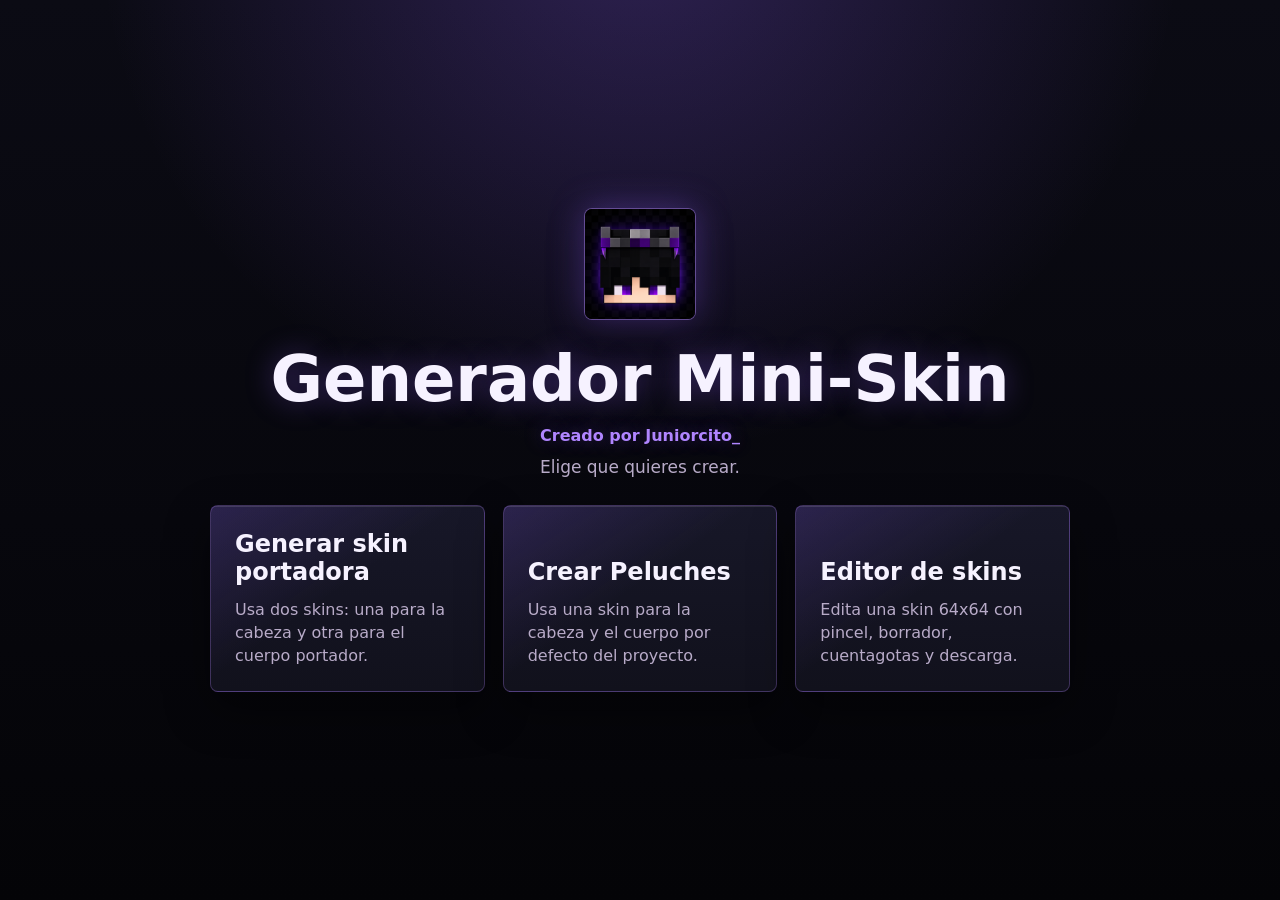
<file: index.html>
<!DOCTYPE html>
<html lang="es">
<head>
	<meta charset="UTF-8">
	<meta name="viewport" content="width=device-width, initial-scale=1.0">
	<title>Generador Mini-Skin</title>
	<link rel="stylesheet" href="css/styles.css">
	<link rel="icon" href="assets/main-icon.png">
</head>
<body class="home-page">
	<main class="home-shell">
		<img class="main-icon" src="assets/main-icon.png" alt="Icono de Juniorcito_">
		<h1>Generador Mini-Skin</h1>
		<p class="credits">Creado por Juniorcito_</p>
		<p class="home-subtitle">Elige que quieres crear.</p>

		<nav class="mode-grid" aria-label="Opciones del generador">
			<a class="mode-card" href="skin-carrier.html">
				<span class="mode-title">Generar skin portadora</span>
				<span class="mode-copy">Usa dos skins: una para la cabeza y otra para el cuerpo portador.</span>
			</a>

			<a class="mode-card" href="peluches.html">
				<span class="mode-title">Crear Peluches</span>
				<span class="mode-copy">Usa una skin para la cabeza y el cuerpo por defecto del proyecto.</span>
			</a>

			<a class="mode-card" href="skin-editor.html">
				<span class="mode-title">Editor de skins</span>
				<span class="mode-copy">Edita una skin 64x64 con pincel, borrador, cuentagotas y descarga.</span>
			</a>
		</nav>
	</main>
</body>
</html>
</file>
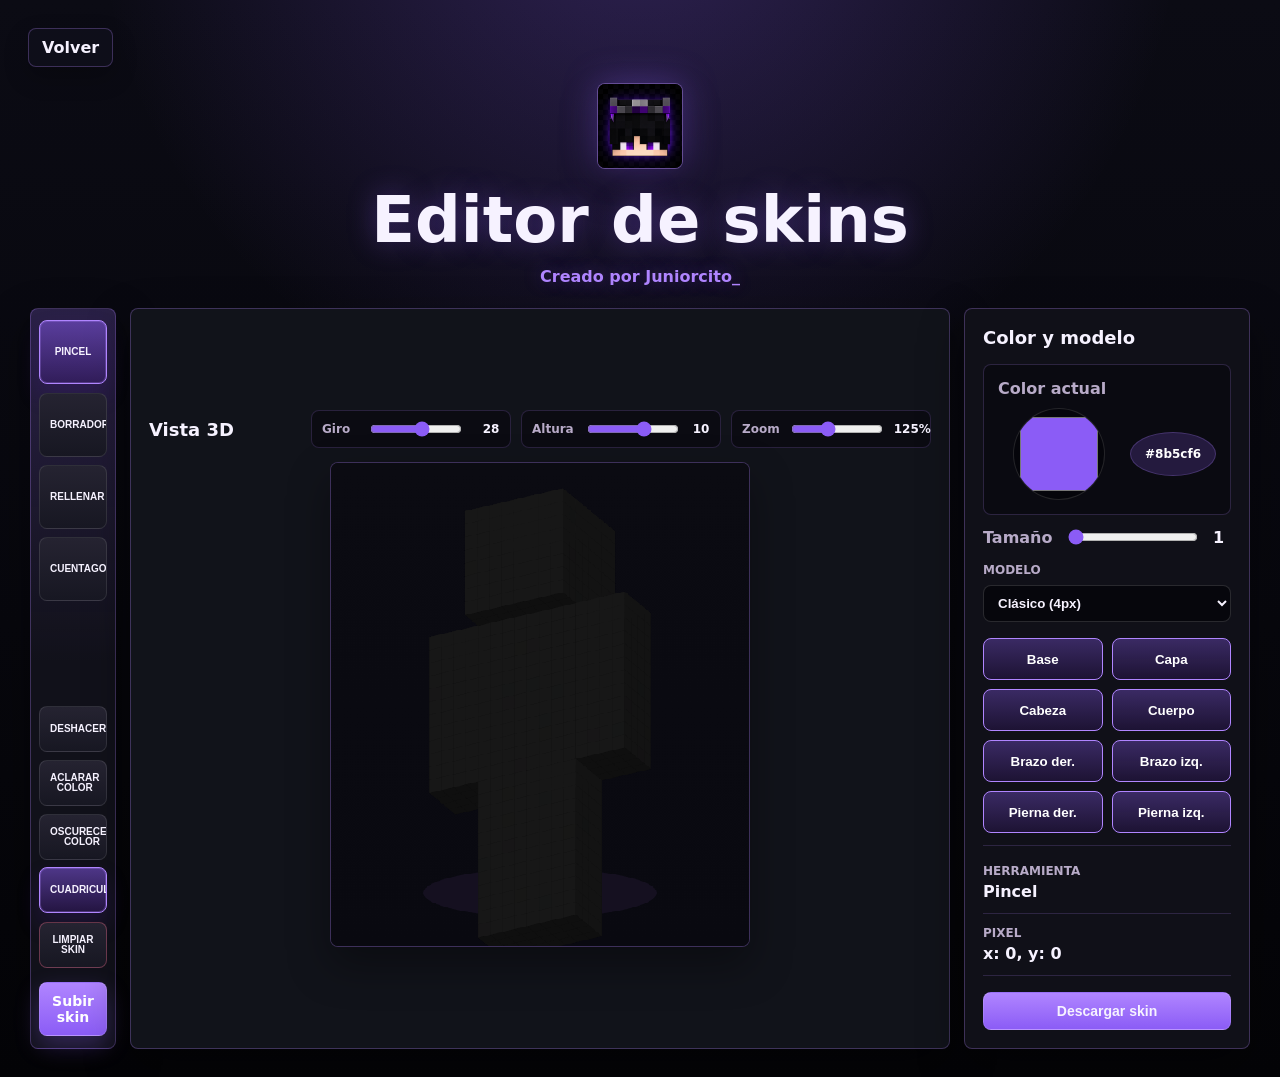
<file: skin-editor.html>
<!DOCTYPE html>
<html lang="es">
<head>
	<meta charset="UTF-8">
	<meta name="viewport" content="width=device-width, initial-scale=1.0">
	<title>Editor de skins</title>
	<link rel="stylesheet" href="css/styles.css">
	<link rel="icon" href="assets/main-icon.png">
</head>
<body class="editor-page">
	<a class="back-link" href="index.html">Volver</a>
	<img class="page-icon" src="assets/main-icon.png" alt="Icono de Juniorcito_">
	<h1>Editor de skins</h1>
	<p class="credits">Creado por Juniorcito_</p>

	<main class="editor-shell skindex-shell">
		<section class="skindex-workspace">
			<aside class="editor-panel vertical-tools" aria-label="Herramientas del editor">
				<div class="tool-stack" role="group" aria-label="Modos de herramienta">
					<button class="icon-tool is-active" type="button" data-tool="pencil" title="Pincel">Pincel</button>
					<button class="icon-tool" type="button" data-tool="eraser" title="Borrador">Borrar</button>
					<button class="icon-tool" type="button" data-tool="fill" title="Rellenar">Relleno</button>
					<button class="icon-tool" type="button" data-tool="picker" title="Cuentagotas">Color</button>
				</div>

				<div class="tool-stack compact" role="group" aria-label="Acciones del editor">
					<button class="icon-tool small" type="button" id="undoBtn" title="Deshacer">Deshacer</button>
					<button class="icon-tool small" type="button" id="lighterBtn" title="Aclarar color">Aclarar</button>
					<button class="icon-tool small" type="button" id="darkerBtn" title="Oscurecer color">Oscurecer</button>
					<button class="icon-tool small" type="button" id="toggleGrid" title="Cuadricula">Grid</button>
					<button class="icon-tool small danger" type="button" id="clearBtn" title="Limpiar skin">Limpiar</button>
				</div>

				<label class="upload_label editor-upload" for="skinUpload">Subir skin</label>
				<input type="file" id="skinUpload" accept="image/png">
			</aside>

			<section class="editor-panel model-panel skindex-model">
				<div class="model-header">
					<h2>Vista 3D</h2>
					<div class="model-controls">
						<label class="range-control">
							<span>Giro</span>
							<input type="range" id="modelRotation" min="-180" max="180" value="28">
							<strong id="modelRotationValue">28</strong>
						</label>
						<label class="range-control">
							<span>Altura</span>
							<input type="range" id="modelPitch" min="-35" max="35" value="10">
							<strong id="modelPitchValue">10</strong>
						</label>
						<label class="range-control">
							<span>Zoom</span>
							<input type="range" id="modelZoom" min="90" max="180" value="125">
							<strong id="modelZoomValue">125%</strong>
						</label>
					</div>
				</div>
				<canvas id="modelCanvas" class="model-canvas" width="520" height="600" aria-label="Previsualizacion armada de la skin"></canvas>
			</section>

			<aside class="editor-panel editor-info skindex-side">
				<h2>Color y modelo</h2>
				<label class="color-control color-wheel-lite">
					<span>Color actual</span>
					<input type="color" id="colorPicker" value="#8b5cf6">
					<strong id="colorValue">#8b5cf6</strong>
				</label>

				<label class="range-control brush-control">
					<span>Tamaño</span>
					<input type="range" id="brushSize" min="1" max="8" value="1">
					<strong id="brushSizeValue">1</strong>
				</label>

				<label class="select-control">
					<span>Modelo</span>
					<select id="modelType">
						<option value="classic">Clásico (4px)</option>
						<option value="slim">Delgado (3px)</option>
					</select>
				</label>

				<div class="part-controls" aria-label="Partes visibles del modelo">
					<button class="part-toggle is-active" type="button" data-preview-option="showBaseLayer">Base</button>
					<button class="part-toggle is-active" type="button" data-preview-option="showOuterLayer">Capa</button>
					<button class="part-toggle is-active" type="button" data-preview-option="showHead">Cabeza</button>
					<button class="part-toggle is-active" type="button" data-preview-option="showBody">Cuerpo</button>
					<button class="part-toggle is-active" type="button" data-preview-option="showRightArm">Brazo der.</button>
					<button class="part-toggle is-active" type="button" data-preview-option="showLeftArm">Brazo izq.</button>
					<button class="part-toggle is-active" type="button" data-preview-option="showRightLeg">Pierna der.</button>
					<button class="part-toggle is-active" type="button" data-preview-option="showLeftLeg">Pierna izq.</button>
				</div>
				<dl>
					<div>
						<dt>Herramienta</dt>
						<dd id="currentToolLabel">Pincel</dd>
					</div>
					<div>
						<dt>Pixel</dt>
						<dd id="pixelLabel">x: 0, y: 0</dd>
					</div>
				</dl>

				<button class="editor-button primary download-wide" type="button" id="downloadSkinBtn">Descargar skin</button>
			</aside>

			<section class="texture-panel" aria-hidden="true">
				<canvas id="skinCanvas" class="editor-canvas internal-texture" width="512" height="512" aria-label="Textura interna de la skin"></canvas>
			</section>
		</section>
	</main>

	<script src="js/skin-editor.js"></script>
</body>
</html>
</file>
<file: css/styles.css>
:root {
	--bg: #07070d;
	--panel: #11111c;
	--panel-soft: #171728;
	--line: rgba(178, 132, 255, 0.28);
	--text: #f6f2ff;
	--muted: #b8abc8;
	--purple: #8b5cf6;
	--purple-bright: #b085ff;
	--purple-dark: #4c1d95;
	--shadow: 0 18px 45px rgba(0, 0, 0, 0.42);
}

* {
	box-sizing: border-box;
}

body {
	min-height: 100vh;
	margin: 0;
	font-family: Inter, ui-sans-serif, system-ui, -apple-system, BlinkMacSystemFont, "Segoe UI", Arial, sans-serif;
	background:
		radial-gradient(circle at 50% -10%, rgba(139, 92, 246, 0.28), transparent 34rem),
		linear-gradient(180deg, #0b0b14 0%, var(--bg) 58%, #040407 100%);
	color: var(--text);
	display: flex;
	flex-direction: column;
	align-items: center;
	padding: 28px;
	text-align: center;
}

a {
	color: var(--purple-bright);
}

h1 {
	margin: 0 0 10px;
	color: var(--text);
	font-size: clamp(34px, 6vw, 64px);
	font-weight: 850;
	letter-spacing: 0;
	text-shadow: 0 0 28px rgba(139, 92, 246, 0.35);
}

h2 {
	margin: 0;
	color: var(--text);
	font-size: 18px;
	font-weight: 760;
	letter-spacing: 0;
}

.main-icon,
.page-icon {
	width: 112px;
	height: 112px;
	border: 1px solid rgba(176, 133, 255, 0.55);
	border-radius: 8px;
	background: rgba(5, 5, 10, 0.82);
	object-fit: cover;
	image-rendering: auto;
	box-shadow: 0 0 34px rgba(139, 92, 246, 0.38), 0 18px 36px rgba(0, 0, 0, 0.38);
}

.main-icon {
	margin-bottom: 18px;
}

.page-icon {
	margin: 0 0 14px;
	width: 86px;
	height: 86px;
}

.credits,
body > p {
	color: var(--muted);
}

.credits {
	margin: 0 0 12px;
	color: var(--purple-bright);
	font-weight: 800;
	text-shadow: 0 0 18px rgba(139, 92, 246, 0.38);
}

.home-page {
	justify-content: center;
	padding: 24px;
}

.home-shell {
	width: 100%;
	max-width: 860px;
}

.home-subtitle {
	margin: 8px 0 28px;
	color: var(--muted);
	font-size: 17px;
}

.mode-grid {
	display: grid;
	grid-template-columns: repeat(auto-fit, minmax(220px, 1fr));
	gap: 18px;
}

.mode-card {
	position: relative;
	display: flex;
	min-height: 176px;
	flex-direction: column;
	justify-content: flex-end;
	gap: 12px;
	overflow: hidden;
	padding: 24px;
	border: 1px solid var(--line);
	border-radius: 8px;
	background:
		linear-gradient(145deg, rgba(139, 92, 246, 0.18), transparent 46%),
		linear-gradient(180deg, var(--panel-soft), var(--panel));
	color: var(--text);
	text-align: left;
	text-decoration: none;
	box-shadow: var(--shadow);
	transition: border-color 0.2s ease, transform 0.2s ease, box-shadow 0.2s ease;
}

.mode-card::before {
	content: "";
	position: absolute;
	inset: 0;
	border-top: 1px solid rgba(255, 255, 255, 0.12);
	pointer-events: none;
}

.mode-card:hover {
	border-color: rgba(176, 133, 255, 0.85);
	transform: translateY(-3px);
	box-shadow: 0 24px 56px rgba(76, 29, 149, 0.38);
}

.mode-title {
	position: relative;
	font-size: 24px;
	font-weight: 820;
}

.mode-copy {
	position: relative;
	color: var(--muted);
	line-height: 1.45;
}

.back-link {
	align-self: flex-start;
	margin-bottom: 16px;
	padding: 9px 13px;
	border: 1px solid var(--line);
	border-radius: 8px;
	background: rgba(17, 17, 28, 0.75);
	color: var(--text);
	text-decoration: none;
	font-weight: 760;
	box-shadow: 0 10px 24px rgba(0, 0, 0, 0.24);
}

.back-link:hover {
	border-color: var(--purple-bright);
	color: white;
}

.tool-section {
	width: min(720px, calc(100% - 20px));
	margin-bottom: 18px;
}

.section-title {
	margin-bottom: 10px;
	text-align: left;
}

.input-container {
	width: 100%;
	margin: 0;
	padding: 16px;
	border: 1px solid var(--line);
	border-radius: 8px;
	background:
		linear-gradient(145deg, rgba(139, 92, 246, 0.12), transparent 52%),
		rgba(17, 17, 28, 0.92);
	box-shadow: var(--shadow);
	display: flex;
	flex-wrap: wrap;
	justify-content: space-between;
	align-items: center;
	gap: 10px;
}

legend {
	padding: 3px 8px;
	border: 1px solid var(--line);
	border-radius: 6px;
	background: #0d0d17;
	color: var(--purple-bright);
	font-weight: 800;
}

input[type="text"] {
	min-width: 180px;
	flex: 1;
	padding: 11px 12px;
	border: 1px solid rgba(255, 255, 255, 0.12);
	border-radius: 8px;
	background: rgba(5, 5, 10, 0.82);
	color: var(--text);
	outline: none;
}

input[type="color"] {
	width: 46px;
	height: 42px;
	padding: 4px;
	border: 1px solid rgba(255, 255, 255, 0.12);
	border-radius: 8px;
	background: rgba(5, 5, 10, 0.82);
	cursor: pointer;
}

input[type="range"] {
	accent-color: var(--purple);
}

select {
	border: 1px solid rgba(255, 255, 255, 0.14);
	border-radius: 8px;
	background: rgba(5, 5, 10, 0.82);
	color: var(--text);
	outline: none;
}

input[type="text"]::placeholder {
	color: #80758f;
}

input[type="text"]:focus {
	border-color: var(--purple-bright);
	box-shadow: 0 0 0 3px rgba(139, 92, 246, 0.2);
}

.upload_label,
#downloadBtn {
	border: 1px solid rgba(255, 255, 255, 0.12);
	border-radius: 8px;
	background: linear-gradient(180deg, var(--purple-bright), var(--purple));
	color: white;
	padding: 11px 15px;
	cursor: pointer;
	font-size: 14px;
	font-weight: 800;
	box-shadow: 0 10px 24px rgba(139, 92, 246, 0.28);
	transition: transform 0.2s ease, filter 0.2s ease, opacity 0.2s ease;
}

.upload_label:hover,
#downloadBtn:hover {
	filter: brightness(1.08);
	transform: translateY(-1px);
}

input[type="file"],
canvas,
.is-hidden {
	display: none;
}

.checkbox-group {
	display: flex;
	align-items: center;
	flex-wrap: wrap;
	gap: 12px;
	margin-top: 4px;
	color: var(--muted);
}

.checkbox-group label {
	display: inline-flex;
	align-items: center;
	gap: 6px;
	color: var(--muted);
	font-size: 14px;
}

.checkbox-group input[type="checkbox"] {
	accent-color: var(--purple);
}

.images-container {
	width: min(1000px, 100%);
	margin: 16px auto 0;
	display: flex;
	justify-content: center;
	gap: 18px;
}

.images-container > div {
	padding: 14px;
	border: 1px solid var(--line);
	border-radius: 8px;
	background: rgba(17, 17, 28, 0.82);
	box-shadow: 0 12px 32px rgba(0, 0, 0, 0.26);
}

.images-container > .is-hidden {
	display: none;
}

.images-container img {
	width: min(256px, 70vw);
	height: min(256px, 70vw);
	margin-top: 10px;
	border: 1px solid rgba(176, 133, 255, 0.42);
	border-radius: 8px;
	background: rgba(0, 0, 0, 0.22);
	image-rendering: pixelated;
	object-fit: contain;
}

img:not([src]),
img[src=""] {
	display: none;
}

#result-preview {
	margin: 32px auto 0;
}

.preview {
	margin: 10px;
	border-radius: 8px;
	filter: drop-shadow(0 18px 32px rgba(0, 0, 0, 0.42));
}

#download-section {
	width: min(680px, calc(100% - 20px));
	margin-top: 20px;
	display: flex;
	flex-direction: column;
	align-items: center;
	gap: 8px;
}

#downloadBtn:disabled {
	opacity: 0.42;
	cursor: not-allowed;
	transform: none;
}

#downloadHelp {
	margin: 0;
	color: var(--muted);
	font-size: 12.5px;
}

.editor-page {
	gap: 0;
}

.editor-shell {
	width: min(1380px, 100%);
	margin-top: 10px;
}

.skindex-shell {
	width: min(1220px, 100%);
}

.editor-panel {
	border: 1px solid var(--line);
	border-radius: 8px;
	background:
		linear-gradient(145deg, rgba(139, 92, 246, 0.12), transparent 52%),
		rgba(17, 17, 28, 0.92);
	box-shadow: var(--shadow);
}

.editor-toolbar {
	display: flex;
	align-items: center;
	justify-content: center;
	flex-wrap: wrap;
	gap: 12px;
	padding: 14px;
	margin-bottom: 18px;
}

.color-control,
.range-control {
	display: inline-flex;
	align-items: center;
	gap: 9px;
	color: var(--muted);
	font-weight: 760;
}

.range-control strong {
	min-width: 18px;
	color: var(--text);
}

.tool-buttons {
	display: inline-flex;
	align-items: center;
	flex-wrap: wrap;
	gap: 8px;
	justify-content: center;
}

.editor-button {
	border: 1px solid rgba(255, 255, 255, 0.12);
	border-radius: 8px;
	background: rgba(5, 5, 10, 0.82);
	color: var(--text);
	padding: 10px 13px;
	cursor: pointer;
	font-size: 14px;
	font-weight: 800;
	transition: transform 0.2s ease, border-color 0.2s ease, background 0.2s ease;
}

.editor-button:hover,
.editor-button.is-active {
	border-color: var(--purple-bright);
	background: rgba(139, 92, 246, 0.22);
	transform: translateY(-1px);
}

.editor-button.primary {
	background: linear-gradient(180deg, var(--purple-bright), var(--purple));
}

.editor-button.danger {
	color: #ffd7e0;
	border-color: rgba(255, 113, 148, 0.34);
}

.editor-workspace {
	display: grid;
	grid-template-columns: minmax(300px, 1fr) minmax(320px, 420px) minmax(240px, 320px);
	gap: 18px;
	align-items: start;
}

.skindex-workspace {
	display: grid;
	grid-template-columns: 86px minmax(380px, 1fr) 286px;
	grid-template-areas:
		"tools model side";
	gap: 14px;
	align-items: stretch;
}

.vertical-tools {
	grid-area: tools;
	display: flex;
	flex-direction: column;
	align-items: center;
	gap: 14px;
	padding: 12px 8px;
	background:
		linear-gradient(180deg, rgba(139, 92, 246, 0.2), transparent 48%),
		#11111a;
}

.tool-stack {
	display: grid;
	gap: 8px;
	width: 100%;
}

.tool-stack.compact {
	margin-top: auto;
}

.icon-tool {
	position: relative;
	width: 100%;
	min-height: 64px;
	border: 1px solid rgba(255, 255, 255, 0.1);
	border-radius: 8px;
	background: linear-gradient(180deg, #252331, #171722);
	color: transparent;
	cursor: pointer;
	overflow: hidden;
	transition: transform 0.18s ease, border-color 0.18s ease, background 0.18s ease;
}

.icon-tool::before {
	content: attr(title);
	position: absolute;
	inset: 10px;
	display: grid;
	place-items: center;
	color: var(--text);
	font-size: 10px;
	font-weight: 850;
	line-height: 1.05;
	text-transform: uppercase;
}

.icon-tool:hover,
.icon-tool.is-active {
	border-color: var(--purple-bright);
	background: linear-gradient(180deg, rgba(139, 92, 246, 0.5), rgba(76, 29, 149, 0.32));
	transform: translateY(-1px);
	box-shadow: inset 0 0 0 1px rgba(176, 133, 255, 0.28), 0 12px 22px rgba(76, 29, 149, 0.24);
}

.icon-tool.small {
	min-height: 46px;
}

.icon-tool.danger {
	border-color: rgba(255, 113, 148, 0.34);
}

.editor-upload {
	width: 100%;
	padding: 10px 8px;
	text-align: center;
}

.skindex-model {
	grid-area: model;
	min-height: 640px;
	background: #11131a;
}

.skindex-side {
	grid-area: side;
	background: #101018;
}

.texture-panel {
	grid-area: texture;
	min-height: 320px;
	display: none;
}

.canvas-panel,
.model-panel {
	display: flex;
	flex-direction: column;
	justify-content: center;
	align-items: center;
	padding: 18px;
	overflow: auto;
}

canvas.editor-canvas {
	display: block;
	width: min(512px, 82vw);
	height: min(512px, 82vw);
	max-width: 512px;
	max-height: 512px;
	border: 1px solid rgba(176, 133, 255, 0.42);
	border-radius: 8px;
	background:
		linear-gradient(45deg, #141420 25%, transparent 25%),
		linear-gradient(-45deg, #141420 25%, transparent 25%),
		linear-gradient(45deg, transparent 75%, #141420 75%),
		linear-gradient(-45deg, transparent 75%, #141420 75%),
		#0a0a12;
	background-size: 24px 24px;
	background-position: 0 0, 0 12px, 12px -12px, -12px 0;
	image-rendering: pixelated;
	touch-action: none;
	box-shadow: 0 18px 42px rgba(0, 0, 0, 0.34);
}

.texture-panel canvas.editor-canvas {
	width: min(512px, 100%);
	height: auto;
	max-height: 360px;
	aspect-ratio: 1;
}

.model-header {
	width: 100%;
	display: flex;
	justify-content: space-between;
	align-items: center;
	gap: 14px;
	margin-bottom: 14px;
}

.model-controls {
	display: grid;
	grid-template-columns: repeat(3, minmax(120px, 1fr));
	gap: 10px;
	width: min(620px, 100%);
}

.model-controls .range-control {
	justify-content: space-between;
	padding: 8px 10px;
	border: 1px solid rgba(176, 133, 255, 0.18);
	border-radius: 8px;
	background: #0b0b12;
	font-size: 12px;
}

.model-controls input[type="range"] {
	width: 92px;
}

canvas.model-canvas {
	display: block;
	width: min(420px, 82vw);
	height: min(520px, 102vw);
	max-width: 420px;
	max-height: 520px;
	border: 1px solid rgba(176, 133, 255, 0.42);
	border-radius: 8px;
	background:
		radial-gradient(circle at 50% 24%, rgba(139, 92, 246, 0.18), transparent 13rem),
		#0a0a12;
	image-rendering: pixelated;
	box-shadow: 0 18px 42px rgba(0, 0, 0, 0.34);
}

.skindex-model canvas.model-canvas {
	width: min(520px, 100%);
	height: auto;
	aspect-ratio: 13 / 15;
	max-height: 600px;
	border-color: rgba(176, 133, 255, 0.3);
	background: #0b0c12;
	cursor: crosshair;
}

.mini-note {
	color: var(--muted);
	font-size: 12px;
	font-weight: 760;
}

.color-wheel-lite {
	width: 100%;
	display: grid;
	grid-template-columns: 1fr auto;
	gap: 10px;
	margin: 16px 0 12px;
	padding: 14px;
	border: 1px solid rgba(176, 133, 255, 0.2);
	border-radius: 8px;
	background: rgba(5, 5, 10, 0.45);
}

.color-wheel-lite span {
	grid-column: 1 / -1;
}

.color-wheel-lite input[type="color"] {
	width: 92px;
	height: 92px;
	border-radius: 50%;
	justify-self: center;
}

.color-wheel-lite strong {
	align-self: center;
	justify-self: center;
	min-width: 86px;
	padding: 14px 10px;
	border: 1px solid rgba(176, 133, 255, 0.24);
	border-radius: 50%;
	background: rgba(139, 92, 246, 0.2);
	color: white;
	text-align: center;
	font-size: 12px;
}

.brush-control {
	width: 100%;
	justify-content: space-between;
	margin-bottom: 16px;
}

.brush-control input {
	width: 130px;
}

.select-control {
	display: grid;
	grid-template-columns: 1fr;
	gap: 8px;
	margin: 0 0 16px;
	width: 100%;
	color: var(--muted);
	font-size: 12px;
	font-weight: 850;
	text-transform: uppercase;
}

.select-control select {
	width: 100%;
	padding: 9px 10px;
	font-weight: 760;
	text-transform: none;
}

.download-wide {
	width: 100%;
	margin-top: 16px;
}

.editor-info {
	padding: 18px;
	text-align: left;
}

.editor-info p {
	color: var(--muted);
	line-height: 1.5;
}

.editor-info dl {
	margin: 18px 0 0;
	display: grid;
	gap: 12px;
}

.editor-info div {
	padding-bottom: 12px;
	border-bottom: 1px solid rgba(176, 133, 255, 0.18);
}

.editor-info dt {
	color: var(--muted);
	font-size: 12px;
	text-transform: uppercase;
	font-weight: 850;
}

.editor-info dd {
	margin: 4px 0 0;
	color: var(--text);
	font-weight: 780;
}

.part-controls {
	display: grid;
	grid-template-columns: 1fr 1fr;
	gap: 9px;
	margin: 16px 0 18px;
}

.part-toggle {
	min-height: 42px;
	border: 1px solid rgba(176, 133, 255, 0.2);
	border-radius: 8px;
	background: #08080f;
	color: var(--muted);
	cursor: pointer;
	font-weight: 800;
}

.part-toggle.is-active {
	border-color: var(--purple-bright);
	background: linear-gradient(180deg, rgba(139, 92, 246, 0.34), rgba(76, 29, 149, 0.22));
	color: white;
}

.internal-texture {
	display: none !important;
}

@media screen and (max-width: 750px) {
	body {
		padding: 16px;
	}

	.home-page {
		padding: 16px;
	}

	.mode-grid,
	.images-container {
		grid-template-columns: 1fr;
		flex-direction: column;
	}

	.break {
		flex-basis: 100%;
		height: 0;
	}

	input[type="text"] {
		width: 100%;
		min-width: 0;
	}

	.editor-workspace {
		grid-template-columns: 1fr;
	}

	.skindex-workspace {
		grid-template-columns: 1fr;
		grid-template-areas:
			"model"
			"tools"
			"side";
	}

	.model-header,
	.model-controls {
		grid-template-columns: 1fr;
		align-items: stretch;
	}

	.vertical-tools {
		flex-direction: row;
		flex-wrap: wrap;
	}

	.tool-stack {
		grid-template-columns: repeat(4, minmax(58px, 1fr));
	}

	.tool-stack.compact {
		margin-top: 0;
	}

	.icon-tool {
		min-height: 54px;
	}

	.skindex-model {
		min-height: auto;
	}

	.editor-toolbar,
	.tool-buttons {
		align-items: stretch;
	}

	.editor-button,
	.upload_label {
		flex: 1;
		text-align: center;
	}
}
</file>
